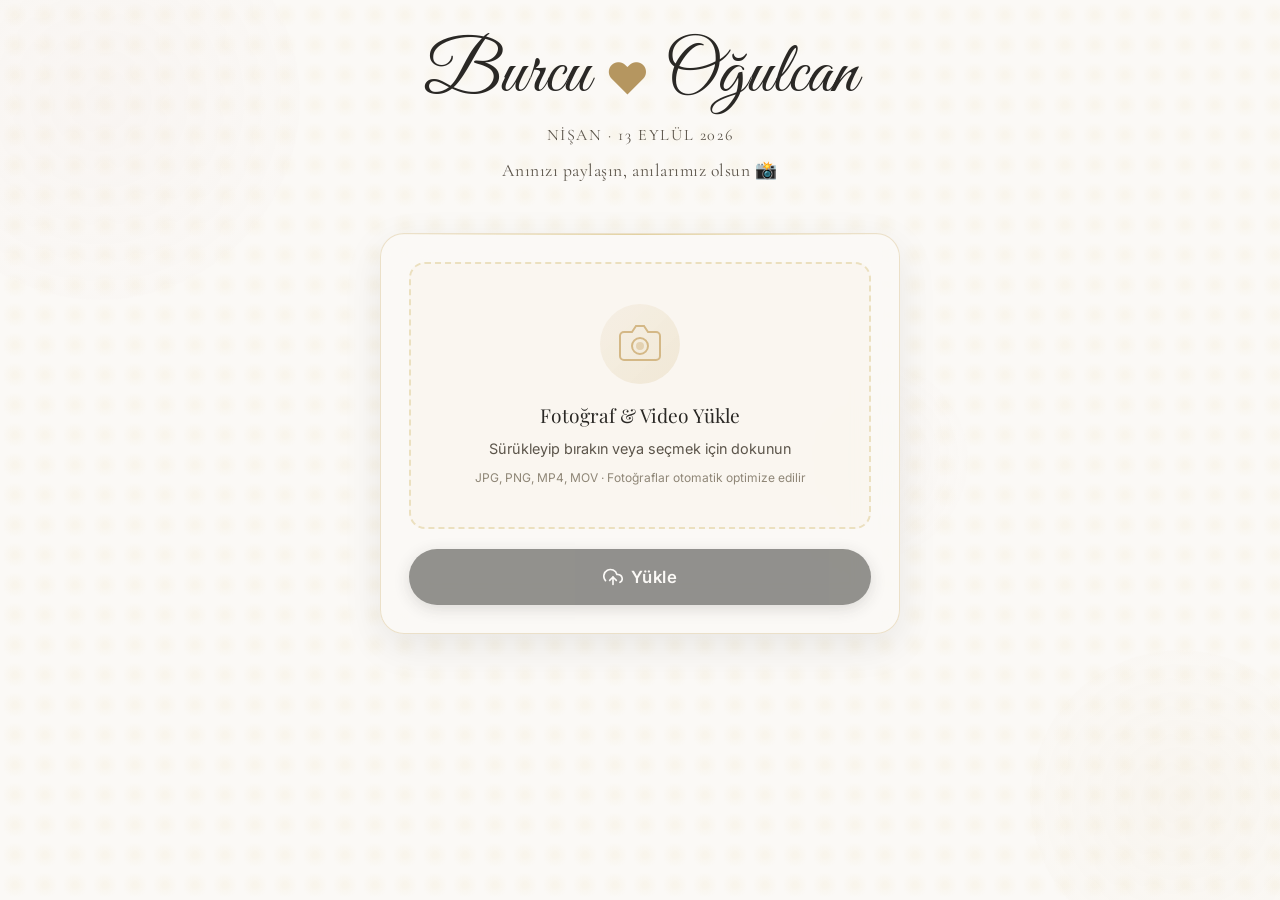
<file: index.html>
<!DOCTYPE html>
<html lang="tr">
<head>
  <meta charset="UTF-8">
  <meta name="viewport" content="width=device-width, initial-scale=1.0, maximum-scale=1.0">
  <meta name="description" content="Burcu & Oğulcan Nişan — Fotoğraf ve Video Yükleme">
  <meta name="theme-color" content="#fbf9f6">
  <title>Burcu & Oğulcan Nişan 📸</title>
  <link rel="stylesheet" href="css/style.css">
  <link rel="stylesheet" href="css/upload.css">
</head>
<body>

<!-- Animated background -->
<div class="bg-particles" aria-hidden="true">
  <div class="particle p1"></div>
  <div class="particle p2"></div>
  <div class="particle p3"></div>
</div>

<main class="upload-page" id="main">

  <!-- ── Header ─────────────────────────────── -->
  <header class="page-header upload-header">


    <div class="masa-badge" id="masa-badge">
      <span class="masa-icon">🪑</span>
      <span id="masa-label">Masa <strong id="masa-num">—</strong></span>
    </div>

    <h1 class="couple-names">
      Burcu <span class="heart-icon">♥</span> Oğulcan
    </h1>

    <p class="page-subtitle">Nişan · 13 Eylül 2026</p>
    <p class="upload-tagline">Anınızı paylaşın, anılarımız olsun 📸</p>
  </header>

  <!-- ── Upload Card ─────────────────────────── -->
  <section class="upload-section" id="upload-section" aria-label="Fotoğraf yükleme">
    <div class="glass-card upload-card">

      <!-- Drop Zone -->
      <div class="drop-zone" id="drop-zone" role="button" tabindex="0"
           aria-label="Fotoğraf veya video seçmek için tıklayın veya buraya sürükleyin">
        <input type="file" id="file-input" accept="image/*,video/*" multiple
               aria-label="Dosya seç" style="display:none">

        <div class="drop-zone-icon" aria-hidden="true">
          <div class="camera-wrapper">
            <svg class="camera-svg" width="56" height="56" viewBox="0 0 56 56" fill="none">
              <path d="M20 16l4-6h8l4 6h8a4 4 0 0 1 4 4v20a4 4 0 0 1-4 4H12a4 4 0 0 1-4-4V20a4 4 0 0 1 4-4h8z" stroke="url(#camGrad)" stroke-width="2" fill="none"/>
              <circle cx="28" cy="30" r="8" stroke="url(#camGrad)" stroke-width="2" fill="none"/>
              <circle cx="28" cy="30" r="4" fill="url(#camGrad)" opacity="0.5"/>
              <defs>
                <linearGradient id="camGrad" x1="4" y1="10" x2="52" y2="46">
                  <stop offset="0%" stop-color="#d4b886"/>
                  <stop offset="100%" stop-color="#b59660"/>
                </linearGradient>
              </defs>
            </svg>
          </div>
        </div>

        <p class="drop-title">Fotoğraf & Video Yükle</p>
        <p class="drop-subtitle">Sürükleyip bırakın veya seçmek için dokunun</p>
        <p class="drop-meta">JPG, PNG, MP4, MOV · Fotoğraflar otomatik optimize edilir</p>

        <div class="drop-zone-overlay" id="drop-overlay" aria-hidden="true">
          <span class="drop-overlay-text">✨ Bırakın!</span>
        </div>
      </div>

      <!-- Preview Grid -->
      <div class="preview-section hidden" id="preview-section">
        <div class="preview-header">
          <span class="text-secondary text-sm" id="preview-count">0 dosya seçildi</span>
          <button class="btn btn-sm btn-secondary" id="btn-add-more" type="button">+ Daha fazla ekle</button>
        </div>
        <div class="preview-grid" id="preview-grid" role="list"></div>
      </div>

      <!-- Upload Progress -->
      <div class="upload-progress-wrap hidden" id="upload-progress-wrap">
        <div class="upload-progress-info">
          <span class="text-sm" id="progress-label">Yükleniyor…</span>
          <span class="text-sm text-gold" id="progress-pct">0%</span>
        </div>
        <div class="progress-wrap">
          <div class="progress-fill" id="progress-bar" style="width:0%" role="progressbar"
               aria-valuenow="0" aria-valuemin="0" aria-valuemax="100"></div>
        </div>
      </div>

      <!-- Action Buttons -->
      <div class="upload-actions" id="upload-actions">
        <button class="btn btn-primary btn-lg btn-full" id="btn-upload" type="button" disabled>
          <svg width="20" height="20" viewBox="0 0 24 24" fill="none" stroke="currentColor" stroke-width="2" stroke-linecap="round" stroke-linejoin="round" aria-hidden="true">
            <polyline points="16 16 12 12 8 16"/><line x1="12" y1="12" x2="12" y2="21"/>
            <path d="M20.39 18.39A5 5 0 0 0 18 9h-1.26A8 8 0 1 0 3 16.3"/>
          </svg>
          Yükle
        </button>
      </div>
    </div>
  </section>

  <!-- ── Success Screen ──────────────────────── -->
  <section class="success-screen hidden" id="success-screen" aria-live="polite">
    <div class="glass-card success-card">
      <div class="success-animation" aria-hidden="true">
        <div class="success-circle">
          <svg width="48" height="48" viewBox="0 0 48 48" fill="none">
            <path class="check-path" d="M12 24 l8 8 l16 -16" stroke="url(#checkGrad)" stroke-width="3"
                  stroke-linecap="round" stroke-linejoin="round" fill="none"/>
            <defs>
              <linearGradient id="checkGrad" x1="8" y1="16" x2="40" y2="36">
                <stop offset="0%" stop-color="#d4b886"/><stop offset="100%" stop-color="#b59660"/>
              </linearGradient>
            </defs>
          </svg>
        </div>
        <div class="confetti-area" id="confetti-area"></div>
      </div>

      <h2 class="success-title font-serif">Teşekkürler! 🎉</h2>
      <p class="success-msg">Fotoğraflarınız Burcu & Oğulcan'a iletildi.<br>Bu güzel anı bizimle paylaştığınız için çok mutluyuz!</p>
      <p class="success-count text-gold" id="success-count"></p>

      <button class="btn btn-secondary mt-3" id="btn-upload-more" type="button">
        📸 Daha fazla yükle
      </button>
    </div>
  </section>

</main>

<!-- Toast container -->
<div id="toast-container" aria-live="assertive" aria-atomic="true"></div>

<script src="js/firebase-config.js"></script>
<script src="js/upload.js"></script>
</body>
</html>
</file>
<file: css/style.css>
/* =============================================
   QR Nişan Fotoğraf Sistemi — Global Stiller
   Oğulcan & Burcu ❤️
   ============================================= */

@import url('https://fonts.googleapis.com/css2?family=Cormorant+Garamond:ital,wght@0,300;0,400;0,600;1,300;1,400&family=Inter:wght@300;400;500;600&family=Playfair+Display:ital,wght@0,400;0,700;1,400&family=Great+Vibes&display=swap');

/* ── Tokens ──────────────────────────────── */
:root {
  --gold:       #d4b886;
  --gold-light: #e6d3a8;
  --gold-dark:  #b59660;
  --rose:       #d8b8b8; /* Çok uçuk pudra/inci rengi */
  --rose-light: #ebd6d6;
  --rose-dark:  #b59090;

  /* İnci/Fildişi (Ivory/Pearl) Tema Temeli */
  --bg-base:    #fbf9f6;
  --bg-1:       #f2ebd9;
  --bg-2:       #e8dfca;
  --bg-3:       #dcd0b8;

  --glass-bg:   rgba(251, 249, 246, 0.85);
  --glass-border: rgba(212, 184, 134, 0.4);

  --text-primary:   #2a2825; /* Koyu kömür/kahve siyahı */
  --text-secondary: #5c554b;
  --text-muted:     #8f8677;

  --success: #6ba370;
  --error:   #c05c5c;

  --radius-sm: 8px;
  --radius-md: 16px;
  --radius-lg: 24px;
  --radius-xl: 40px;

  --shadow-gold: 0 4px 24px rgba(201,168,76,0.3);
  --shadow-deep: 0 12px 40px rgba(0,0,0,0.08);

  --transition: 0.3s cubic-bezier(0.4, 0, 0.2, 1);
}

/* ── Reset ───────────────────────────────── */
*, *::before, *::after { box-sizing: border-box; margin: 0; padding: 0; }

html { scroll-behavior: smooth; -webkit-tap-highlight-color: transparent; }

body {
  font-family: 'Inter', system-ui, sans-serif;
  background-color: var(--bg-base);
  color: var(--text-primary);
  min-height: 100vh;
  overflow-x: hidden;
  line-height: 1.6;
}

/* ── Background Patterns ─────────────────── */
body::before {
  content: '';
  position: fixed;
  inset: 0;
  /* Şam deseni (Damask) / Lüks efekt için yarı saydam overlay */
  background-image: radial-gradient(circle at center, rgba(212,175,55,0.06) 0%, transparent 60%);
  background-size: 30px 30px;
  pointer-events: none;
  z-index: 0;
}

/* ── Typography ──────────────────────────── */
.font-serif { font-family: 'Playfair Display', Georgia, serif; }
.font-elegant { font-family: 'Cormorant Garamond', Georgia, serif; }

h1, h2, h3 { font-family: 'Playfair Display', Georgia, serif; line-height: 1.2; }

/* ── Glass Card ──────────────────────────── */
.glass-card {
  background: var(--glass-bg);
  backdrop-filter: blur(20px);
  -webkit-backdrop-filter: blur(20px);
  border: 1px solid var(--glass-border);
  border-radius: var(--radius-lg);
  box-shadow: var(--shadow-deep);
  position: relative;
  overflow: hidden;
}

.glass-card::before {
  content: '';
  position: absolute;
  top: 0; left: 0; right: 0;
  height: 1px;
  background: linear-gradient(90deg, transparent, rgba(201,168,76,0.5), transparent);
}

/* ── Buttons ─────────────────────────────── */
.btn {
  display: inline-flex;
  align-items: center;
  justify-content: center;
  gap: 8px;
  padding: 14px 28px;
  border: none;
  border-radius: var(--radius-xl);
  font-family: 'Inter', sans-serif;
  font-size: 0.95rem;
  font-weight: 600;
  cursor: pointer;
  transition: all var(--transition);
  text-decoration: none;
  white-space: nowrap;
  letter-spacing: 0.03em;
}

.btn-primary {
  background: var(--text-primary);
  color: var(--bg-base);
  box-shadow: 0 4px 16px rgba(42,40,37,0.3);
}

.btn-primary:hover {
  transform: translateY(-2px);
  background: #1a1917;
  box-shadow: 0 8px 24px rgba(42,40,37,0.4);
}

.btn-primary:active { transform: translateY(0); }

.btn-secondary {
  background: transparent;
  border: 1px solid var(--glass-border);
  color: var(--text-primary);
}

.btn-secondary:hover {
  background: rgba(212,184,134,0.1);
  border-color: var(--gold-dark);
  color: var(--text-primary);
}

.btn-gold {
  background: linear-gradient(135deg, var(--gold), var(--gold-light));
  color: var(--text-primary);
  font-weight: 700;
  box-shadow: var(--shadow-gold);
}

.btn-gold:hover {
  transform: translateY(-2px);
  box-shadow: 0 8px 32px rgba(201,168,76,0.5);
}

.btn-danger {
  background: rgba(235, 87, 87, 0.15);
  border: 1px solid rgba(235,87,87,0.3);
  color: var(--error);
}
.btn-danger:hover { background: rgba(235,87,87,0.25); }

.btn-lg { padding: 18px 36px; font-size: 1.05rem; }
.btn-sm { padding: 8px 16px; font-size: 0.8rem; }
.btn-full { width: 100%; }
.btn:disabled { opacity: 0.5; cursor: not-allowed; transform: none !important; }

/* ── Golden Divider ──────────────────────── */
.divider {
  display: flex;
  align-items: center;
  gap: 16px;
  margin: 24px 0;
  color: var(--text-muted);
  font-size: 0.85rem;
}
.divider::before, .divider::after {
  content: '';
  flex: 1;
  height: 1px;
  background: linear-gradient(90deg, transparent, var(--glass-border), transparent);
}

/* ── Badge ───────────────────────────────── */
.badge {
  display: inline-flex;
  align-items: center;
  gap: 6px;
  padding: 6px 14px;
  border-radius: 999px;
  font-size: 0.78rem;
  font-weight: 600;
  letter-spacing: 0.05em;
  text-transform: uppercase;
}

.badge-gold {
  background: rgba(201,168,76,0.15);
  border: 1px solid rgba(201,168,76,0.3);
  color: var(--gold-light);
}

.badge-rose {
  background: rgba(212,184,134,0.15);
  border: 1px solid rgba(212,184,134,0.3);
  color: var(--rose-light);
}

/* ── Progress Bar ────────────────────────── */
.progress-wrap {
  width: 100%;
  height: 6px;
  background: var(--bg-3);
  border-radius: 999px;
  overflow: hidden;
}

.progress-fill {
  height: 100%;
  border-radius: 999px;
  background: linear-gradient(90deg, var(--rose), var(--gold));
  transition: width 0.4s ease;
  box-shadow: 0 0 12px rgba(201,168,76,0.5);
}

/* ── Floral Ornament SVG ─────────────────── */
.ornament {
  display: block;
  margin: 0 auto;
  opacity: 0.5;
}

/* ── Inputs ──────────────────────────────── */
input, select, textarea {
  background: var(--bg-3);
  border: 1px solid var(--glass-border);
  border-radius: var(--radius-sm);
  color: var(--text-primary);
  font-family: 'Inter', sans-serif;
  font-size: 0.95rem;
  padding: 12px 16px;
  width: 100%;
  transition: border-color var(--transition), box-shadow var(--transition);
  outline: none;
}

input:focus, select:focus, textarea:focus {
  border-color: var(--gold);
  box-shadow: 0 0 0 3px rgba(201,168,76,0.15);
}

input::placeholder { color: var(--text-muted); }

label {
  display: block;
  font-size: 0.85rem;
  color: var(--text-secondary);
  margin-bottom: 6px;
  font-weight: 500;
}

.form-group { margin-bottom: 16px; }

/* ── Scrollbar ───────────────────────────── */
::-webkit-scrollbar { width: 6px; }
::-webkit-scrollbar-track { background: var(--bg-1); }
::-webkit-scrollbar-thumb { background: var(--bg-3); border-radius: 3px; }
::-webkit-scrollbar-thumb:hover { background: var(--gold-dark); }

/* ── Utility ─────────────────────────────── */
.text-gold  { color: var(--gold); }
.text-rose  { color: var(--rose); }
.text-muted { color: var(--text-muted); }
.text-sm    { font-size: 0.85rem; }
.text-xs    { font-size: 0.75rem; }
.text-center { text-align: center; }

.mt-1 { margin-top: 8px; }
.mt-2 { margin-top: 16px; }
.mt-3 { margin-top: 24px; }
.mt-4 { margin-top: 32px; }
.mb-1 { margin-bottom: 8px; }
.mb-2 { margin-bottom: 16px; }
.mb-3 { margin-bottom: 24px; }
.p-2 { padding: 16px; }
.p-3 { padding: 24px; }
.p-4 { padding: 32px; }

.flex { display: flex; }
.flex-col { flex-direction: column; }
.items-center { align-items: center; }
.justify-center { justify-content: center; }
.justify-between { justify-content: space-between; }
.gap-1 { gap: 8px; }
.gap-2 { gap: 16px; }
.gap-3 { gap: 24px; }
.flex-wrap { flex-wrap: wrap; }
.flex-1 { flex: 1; }

.w-full { width: 100%; }
.relative { position: relative; }
.hidden { display: none !important; }

/* ── Toast ───────────────────────────────── */
#toast-container {
  position: fixed;
  bottom: 24px;
  left: 50%;
  transform: translateX(-50%);
  z-index: 9999;
  display: flex;
  flex-direction: column;
  gap: 8px;
  pointer-events: none;
  min-width: 280px;
  max-width: 90vw;
}

.toast {
  padding: 14px 20px;
  border-radius: var(--radius-md);
  font-size: 0.9rem;
  font-weight: 500;
  backdrop-filter: blur(20px);
  animation: toast-in 0.3s ease forwards;
  pointer-events: all;
  display: flex;
  align-items: center;
  gap: 10px;
}

.toast-success {
  background: rgba(111,207,151,0.15);
  border: 1px solid rgba(111,207,151,0.4);
  color: var(--success);
}
.toast-error {
  background: rgba(235,87,87,0.15);
  border: 1px solid rgba(235,87,87,0.4);
  color: var(--error);
}
.toast-info {
  background: rgba(201,168,76,0.1);
  border: 1px solid rgba(201,168,76,0.3);
  color: var(--gold-light);
}

@keyframes toast-in {
  from { opacity: 0; transform: translateY(20px) scale(0.95); }
  to   { opacity: 1; transform: translateY(0) scale(1); }
}

/* ── Page Header ─────────────────────────── */
.page-header {
  text-align: center;
  padding: 40px 24px 24px;
  position: relative;
  z-index: 1;
}

.couple-names {
  font-family: 'Great Vibes', cursive;
  font-size: clamp(2.5rem, 8vw, 4.5rem);
  color: var(--text-primary);
  line-height: 1.1;
  margin-bottom: 8px;
  font-weight: 400;
  text-shadow: none;
  white-space: nowrap;
}

.heart-icon {
  font-size: 0.6em;
  -webkit-text-fill-color: var(--gold-dark);
  display: inline-block;
  vertical-align: middle;
  animation: none;
  font-family: 'Inter', sans-serif;
  margin: 0 4px;
}

@keyframes heartbeat {
  0%, 100% { transform: scale(1); }
  14%  { transform: scale(1.15); }
  28%  { transform: scale(1); }
  42%  { transform: scale(1.1); }
  56%  { transform: scale(1); }
}

.page-subtitle {
  font-family: 'Cormorant Garamond', serif;
  font-size: 1rem;
  color: var(--text-secondary);
  letter-spacing: 0.1em;
  text-transform: uppercase;
}

/* ── Responsive ──────────────────────────── */
@media (max-width: 640px) {
  .btn-lg { padding: 16px 24px; }
  .p-4 { padding: 20px; }
  .p-3 { padding: 16px; }
}
</file>
<file: css/upload.css>
/* ── Upload Page Specific Styles ─────────── */

.upload-page {
  min-height: 100vh;
  display: flex;
  flex-direction: column;
  align-items: center;
  padding: 0 16px 40px;
  position: relative;
  z-index: 1;
}

/* ── Animated Background Particles ──────── */
.bg-particles { position: fixed; inset: 0; z-index: 0; pointer-events: none; overflow: hidden; }

.particle {
  position: absolute;
  border-radius: 50%;
  opacity: 0.06;
  animation: float 20s infinite ease-in-out;
}
.p1 {
  width: 400px; height: 400px;
  background: radial-gradient(circle, var(--rose), transparent);
  top: -100px; left: -100px;
  animation-duration: 18s;
}
.p2 {
  width: 300px; height: 300px;
  background: radial-gradient(circle, var(--gold), transparent);
  bottom: -50px; right: -50px;
  animation-duration: 22s; animation-delay: -8s;
}
.p3 {
  width: 200px; height: 200px;
  background: radial-gradient(circle, var(--rose-light), transparent);
  top: 40%; left: 60%;
  animation-duration: 15s; animation-delay: -4s;
}

@keyframes float {
  0%, 100% { transform: translate(0, 0) scale(1); }
  33%  { transform: translate(30px, -40px) scale(1.05); }
  66%  { transform: translate(-20px, 20px) scale(0.95); }
}

/* ── Header ──────────────────────────────── */
.upload-header {
  max-width: 480px;
  width: 100%;
  padding-top: 36px;
}

.ornament-top { margin-bottom: 16px; }

.masa-badge {
  display: inline-flex;
  align-items: center;
  gap: 6px;
  padding: 6px 16px;
  border-radius: 999px;
  background: rgba(201,168,76,0.1);
  border: 1px solid rgba(201,168,76,0.25);
  font-size: 0.82rem;
  color: var(--gold-light);
  font-weight: 500;
  margin-bottom: 16px;
  letter-spacing: 0.02em;
}

.upload-tagline {
  color: var(--text-secondary);
  font-size: 0.95rem;
  margin-top: 8px;
  font-family: 'Cormorant Garamond', serif;
  font-size: 1.1rem;
  letter-spacing: 0.03em;
}

/* ── Upload Section ──────────────────────── */
.upload-section {
  width: 100%;
  max-width: 520px;
  margin-top: 24px;
}

.upload-card {
  padding: 28px;
  display: flex;
  flex-direction: column;
  gap: 20px;
}

/* ── Drop Zone ───────────────────────────── */
.drop-zone {
  border: 2px dashed rgba(201,168,76,0.3);
  border-radius: var(--radius-md);
  padding: 40px 24px;
  text-align: center;
  cursor: pointer;
  transition: all var(--transition);
  position: relative;
  overflow: hidden;
  background: rgba(201,168,76,0.03);
}

.drop-zone:hover, .drop-zone:focus-visible {
  border-color: var(--gold);
  background: rgba(201,168,76,0.06);
  outline: none;
}

.drop-zone.drag-over {
  border-color: var(--rose);
  background: rgba(212,184,134,0.12);
  transform: scale(1.01);
}

.drop-zone-icon { margin-bottom: 16px; }

.camera-wrapper {
  display: inline-flex;
  align-items: center;
  justify-content: center;
  width: 80px; height: 80px;
  border-radius: 50%;
  background: linear-gradient(135deg, rgba(212,184,134,0.1), rgba(212,184,134,0.25));
  margin: 0 auto;
  transition: transform var(--transition);
}

.drop-zone:hover .camera-wrapper { transform: scale(1.1) rotate(-5deg); }

.drop-title {
  font-family: 'Playfair Display', serif;
  font-size: 1.2rem;
  color: var(--text-primary);
  margin-bottom: 6px;
}

.drop-subtitle {
  color: var(--text-secondary);
  font-size: 0.9rem;
  margin-bottom: 4px;
}

.drop-meta {
  color: var(--text-muted);
  font-size: 0.75rem;
  margin-top: 8px;
}

.drop-zone-overlay {
  position: absolute;
  inset: 0;
  background: rgba(251, 249, 246, 0.85);
  display: flex;
  align-items: center;
  justify-content: center;
  opacity: 0;
  transition: opacity var(--transition);
  border-radius: inherit;
}

.drop-zone.drag-over .drop-zone-overlay { opacity: 1; }

.drop-overlay-text {
  font-family: 'Playfair Display', serif;
  font-size: 1.5rem;
  color: var(--text-primary);
}

/* ── Preview Grid ────────────────────────── */
.preview-section { display: flex; flex-direction: column; gap: 12px; }

.preview-header {
  display: flex;
  align-items: center;
  justify-content: space-between;
}

.preview-grid {
  display: grid;
  grid-template-columns: repeat(auto-fill, minmax(90px, 1fr));
  gap: 8px;
}

/* ── Toplu Özet (12+ dosyada) ────────────── */
.bulk-summary {
  grid-column: 1 / -1;
  display: flex;
  flex-direction: column;
  align-items: center;
  gap: 8px;
  padding: 32px 16px;
  border-radius: var(--radius-md);
  background: var(--bg-1);
  border: 1px solid var(--glass-border);
  text-align: center;
  animation: fade-in 0.3s ease;
}

.bulk-icon {
  font-size: 3rem;
  line-height: 1;
}

.bulk-text {
  font-family: 'Playfair Display', serif;
  font-size: 1.2rem;
  color: var(--text-primary);
}

.bulk-text strong {
  font-size: 2rem;
  display: block;
  color: var(--gold-dark);
  font-family: 'Playfair Display', serif;
}

.bulk-detail {
  font-size: 0.82rem;
  color: var(--text-muted);
}

.preview-item {
  position: relative;
  aspect-ratio: 1;
  border-radius: var(--radius-sm);
  overflow: hidden;
  background: var(--bg-3);
  border: 1px solid var(--glass-border);
  animation: fade-in 0.3s ease;
}

@keyframes fade-in {
  from { opacity: 0; transform: scale(0.85); }
  to   { opacity: 1; transform: scale(1); }
}

.preview-item img, .preview-item video {
  width: 100%;
  height: 100%;
  object-fit: cover;
}

.preview-item .remove-btn {
  position: absolute;
  top: 4px; right: 4px;
  width: 22px; height: 22px;
  border-radius: 50%;
  background: rgba(0,0,0,0.7);
  border: none;
  color: white;
  font-size: 12px;
  cursor: pointer;
  display: flex; align-items: center; justify-content: center;
  opacity: 0;
  transition: opacity var(--transition);
}

.preview-item:hover .remove-btn { opacity: 1; }

.preview-item .video-badge {
  position: absolute;
  bottom: 4px; left: 4px;
  background: rgba(0,0,0,0.6);
  color: white;
  font-size: 0.65rem;
  padding: 2px 6px;
  border-radius: 4px;
  font-weight: 600;
}

/* ── Upload Progress ─────────────────────── */
.upload-progress-wrap { display: flex; flex-direction: column; gap: 8px; }

.upload-progress-info {
  display: flex;
  justify-content: space-between;
  align-items: center;
}

/* ── Upload Note ─────────────────────────── */
.upload-note {
  text-align: center;
  color: var(--text-muted);
  font-size: 0.78rem;
}

/* ── Success Screen ──────────────────────── */
.success-screen {
  width: 100%;
  max-width: 480px;
  margin-top: 40px;
  animation: fade-up 0.6s ease forwards;
}

@keyframes fade-up {
  from { opacity: 0; transform: translateY(24px); }
  to   { opacity: 1; transform: translateY(0); }
}

.success-card {
  padding: 40px 28px;
  text-align: center;
  display: flex;
  flex-direction: column;
  align-items: center;
  gap: 12px;
}

.success-animation { position: relative; margin-bottom: 8px; }

.success-circle {
  width: 88px; height: 88px;
  border-radius: 50%;
  background: linear-gradient(135deg, rgba(212,184,134,0.1), rgba(212,184,134,0.25));
  border: 2px solid rgba(212,184,134,0.3);
  display: flex;
  align-items: center;
  justify-content: center;
  margin: 0 auto;
  animation: pop 0.5s cubic-bezier(0.34, 1.56, 0.64, 1) forwards;
}

@keyframes pop {
  from { transform: scale(0); opacity: 0; }
  to   { transform: scale(1); opacity: 1; }
}

.check-path {
  stroke-dasharray: 60;
  stroke-dashoffset: 60;
  animation: draw 0.6s 0.4s ease forwards;
}

@keyframes draw {
  to { stroke-dashoffset: 0; }
}

.confetti-area {
  position: absolute;
  top: -20px; left: 50%;
  transform: translateX(-50%);
  width: 200px; height: 100px;
  pointer-events: none;
}

.confetti-piece {
  position: absolute;
  width: 8px; height: 8px;
  border-radius: 2px;
  animation: confetti-fall 1.2s ease forwards;
}

@keyframes confetti-fall {
  0%   { transform: translate(0, 0) rotate(0deg); opacity: 1; }
  100% { transform: translate(var(--cx), var(--cy)) rotate(720deg); opacity: 0; }
}

.success-title {
  font-size: 1.8rem;
  background: linear-gradient(135deg, var(--text-primary), var(--text-secondary));
  -webkit-background-clip: text;
  -webkit-text-fill-color: transparent;
  background-clip: text;
}

.success-msg {
  color: var(--text-secondary);
  line-height: 1.7;
  font-size: 0.95rem;
}

.success-count {
  font-size: 0.9rem;
  font-weight: 600;
}

/* ── Responsive ──────────────────────────── */
@media (max-width: 480px) {
  .upload-card { padding: 20px; }
  .drop-zone { padding: 30px 16px; }
  .preview-grid { grid-template-columns: repeat(3, 1fr); }
  .success-card { padding: 28px 20px; }
}
</file>
